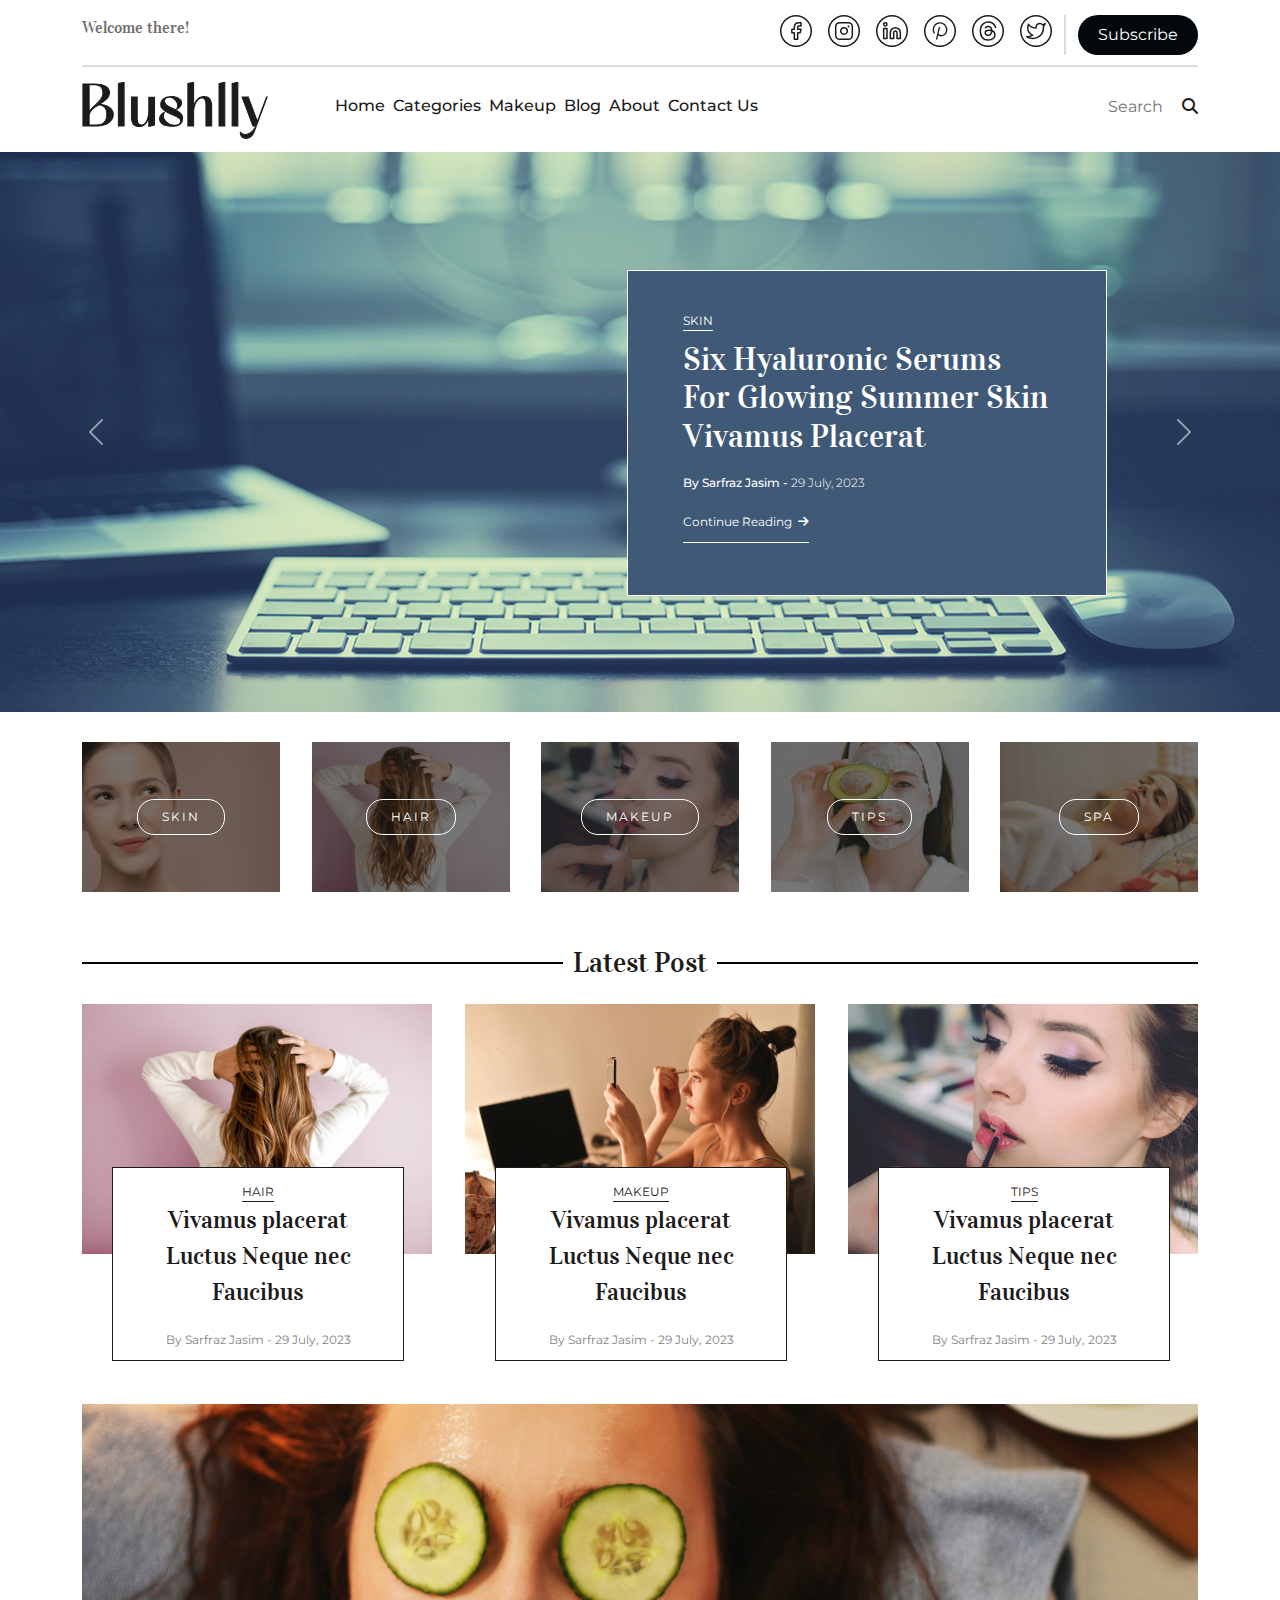
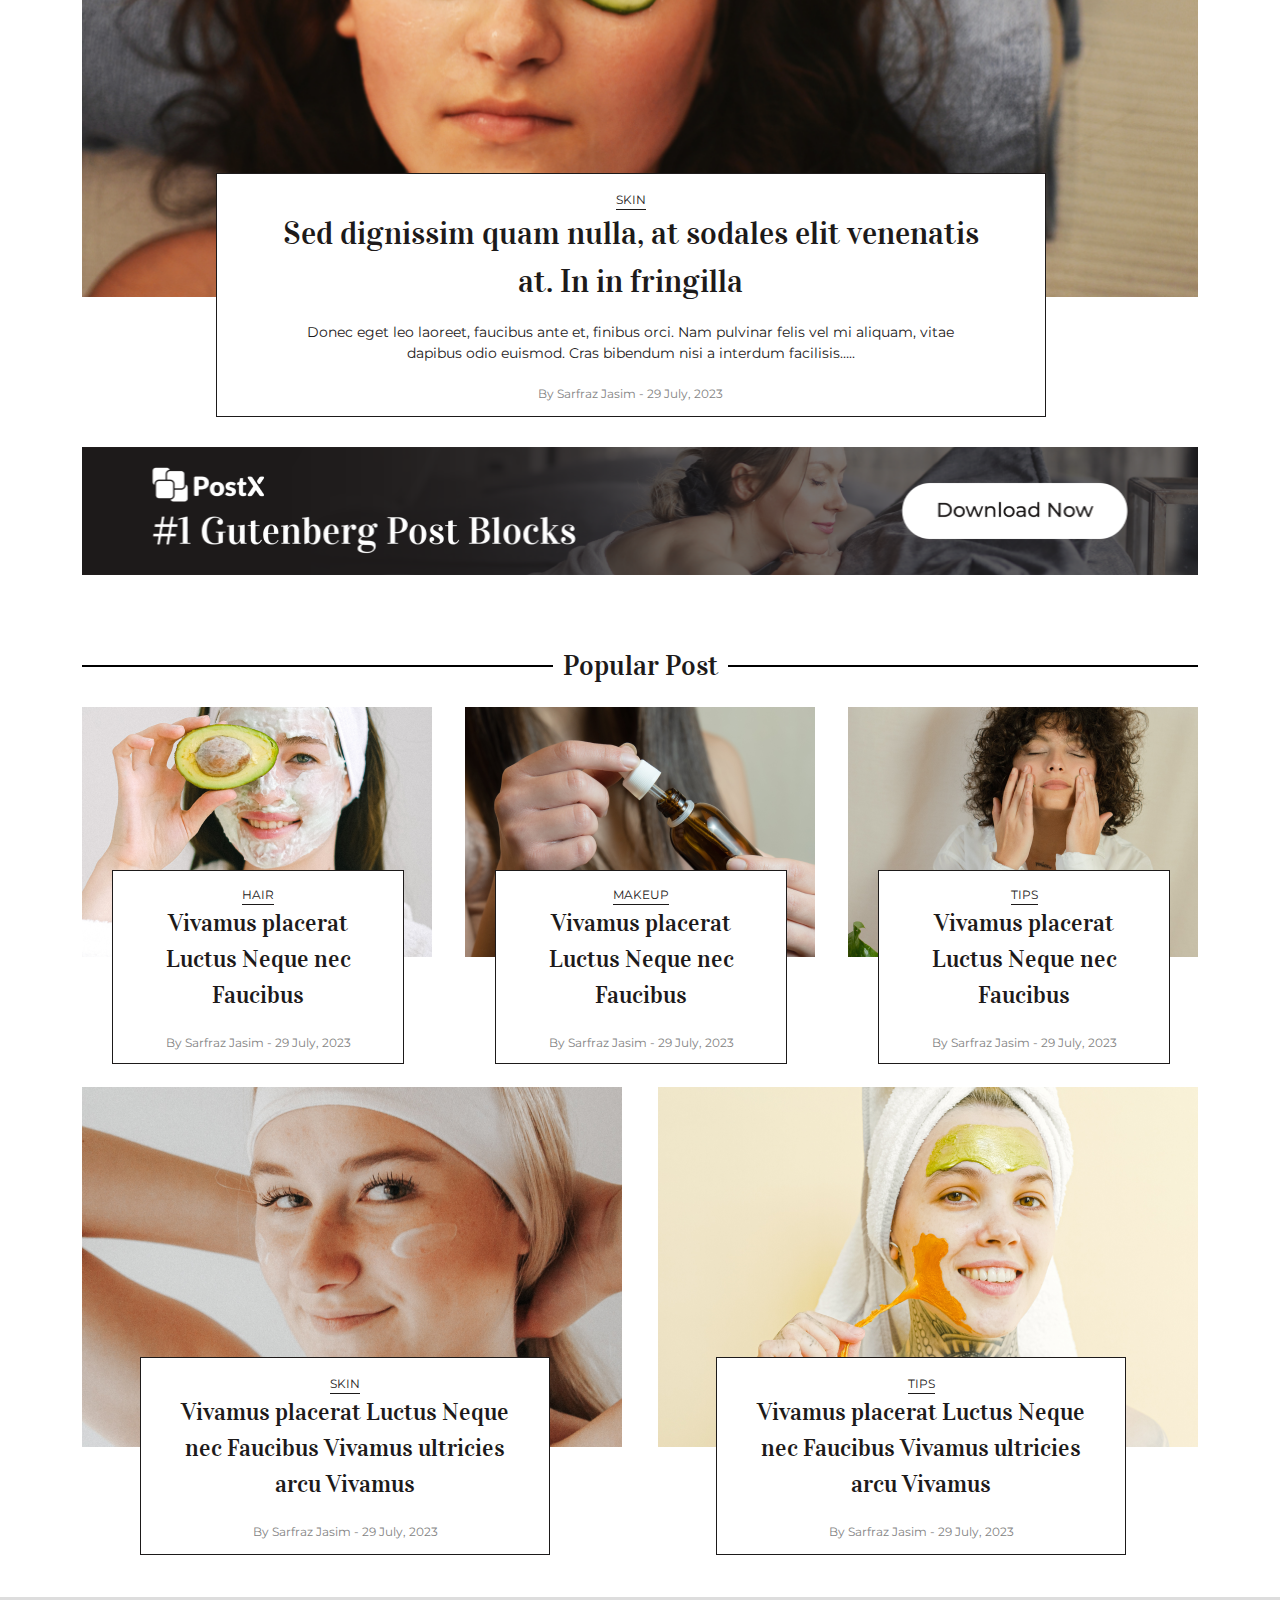
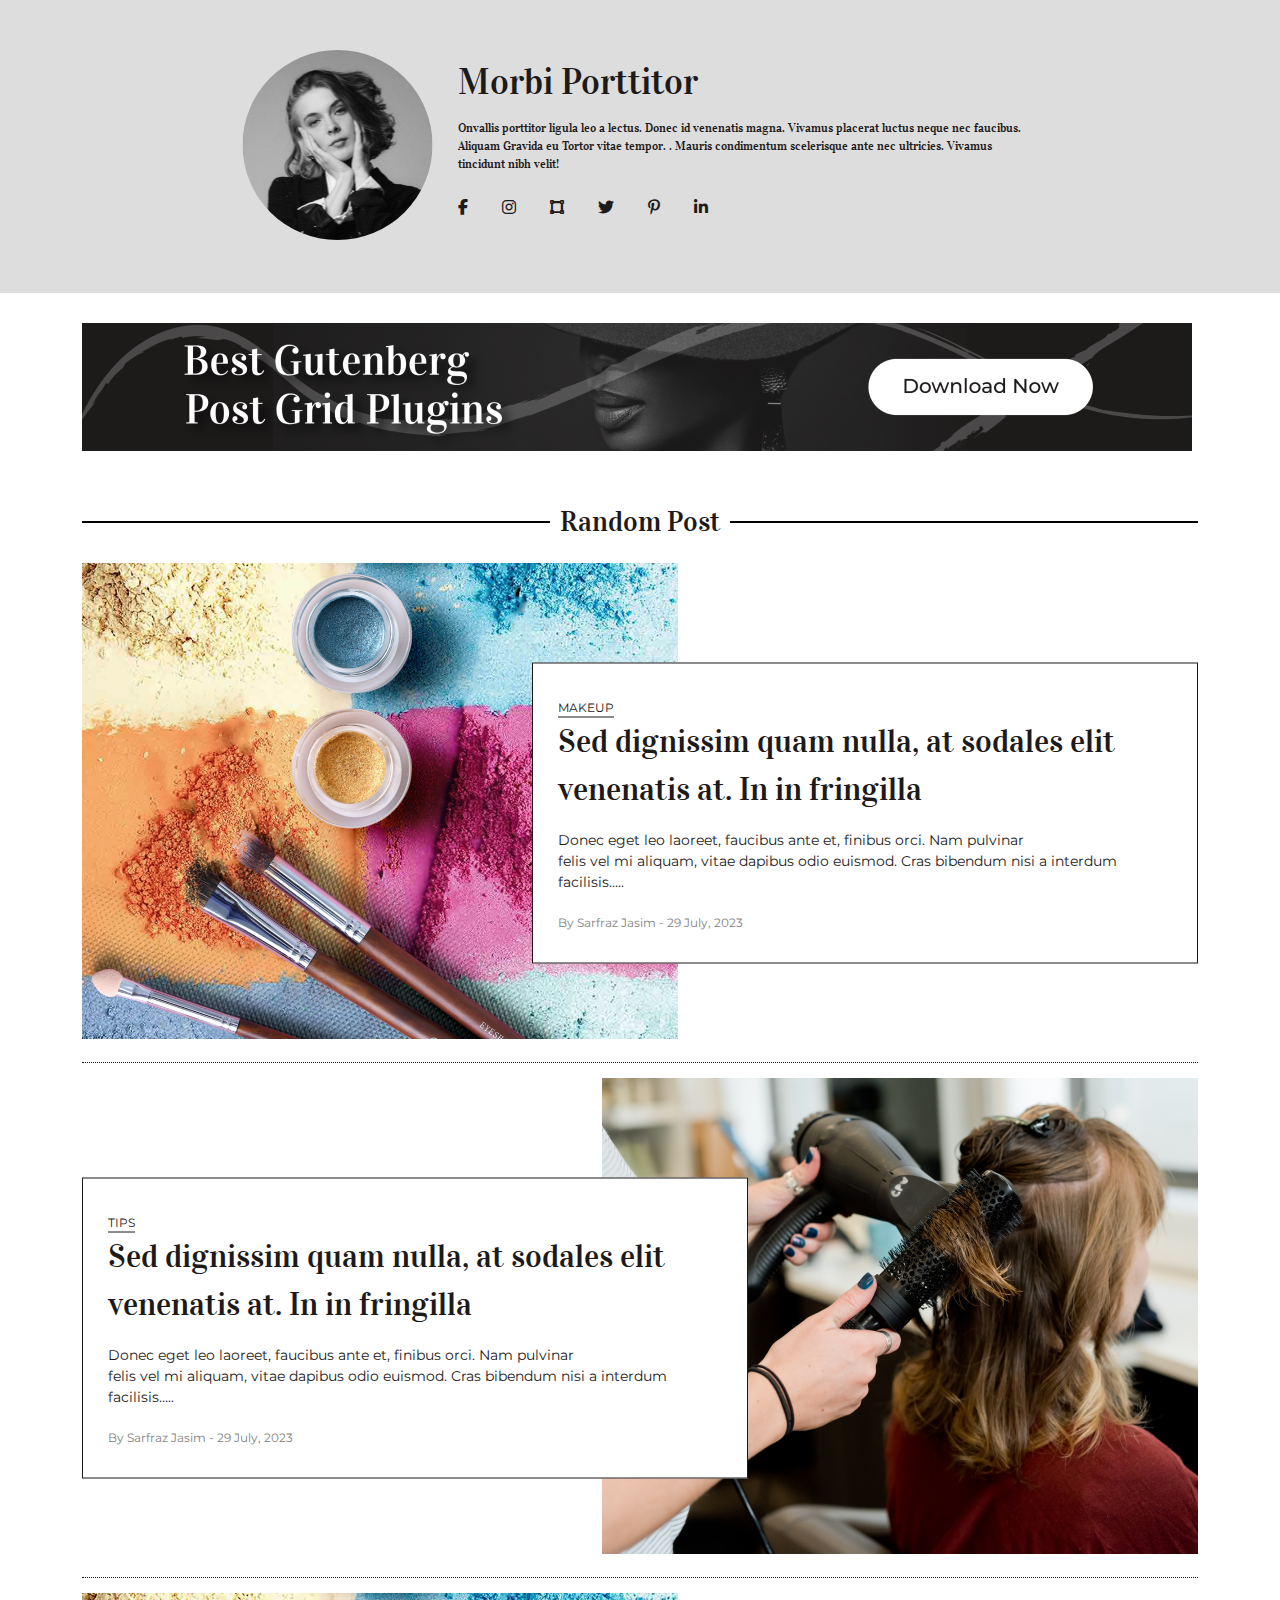
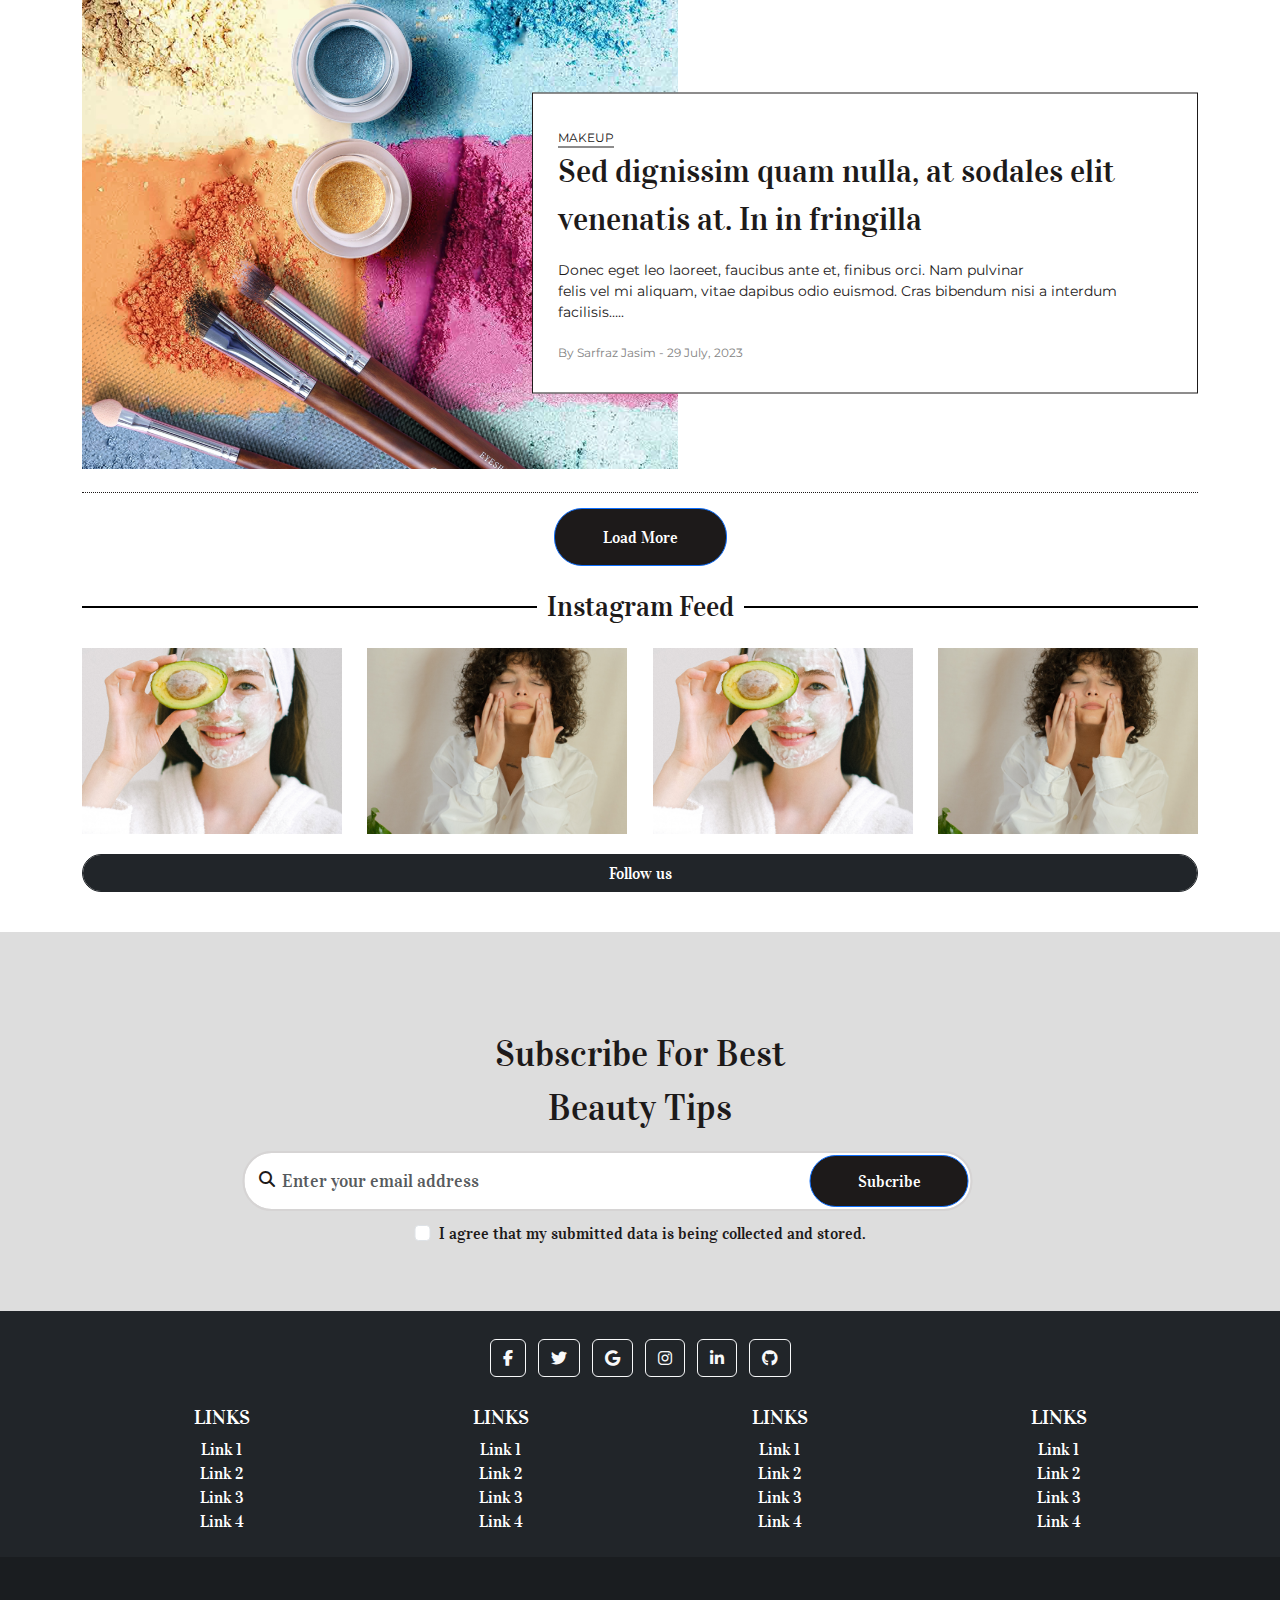
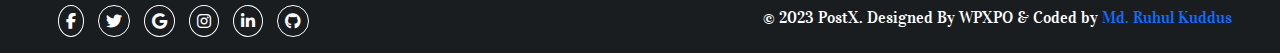
<file: facial-template/index.html>
<!DOCTYPE html>
<html lang="en">

<head>
    <meta charset="UTF-8">
    <meta http-equiv="X-UA-Compatible" content="IE=edge">
    <meta name="viewport" content="width=device-width, initial-scale=1.0">
    <title>Blushlly</title>

    <link href="https://fonts.googleapis.com/css2?family=Montserrat:wght@100;300;500&family=Vidaloka&display=swap"
        rel="stylesheet">
    <link rel="stylesheet" href="https://cdnjs.cloudflare.com/ajax/libs/font-awesome/6.4.2/css/all.min.css"
        crossorigin="anonymous" referrerpolicy="no-referrer" />
    <!-- <link rel="stylesheet" href="css/bootstrap.css"> -->
    <link href="https://cdn.jsdelivr.net/npm/bootstrap@5.3.2/dist/css/bootstrap.min.css" rel="stylesheet"
        crossorigin="anonymous">
    <link rel="stylesheet" href="css/style.css">
    <link rel="stylesheet" href="css/st.css">
</head>

<body>
    <header>
        <div class="subheader">
            <div class="container">
                <div class="row">
                    <div class="col-6">
                        <div class="subheader-left">
                            <p>Welcome there!</p>
                        </div>
                    </div>
                    <div class="col-6">
                        <div class="subheader-right">
                            <div class="social">
                                <img src="image/header/Facebook.svg" alt="">
                                <img src="image/header/Instagram (1).svg" alt="">
                                <img src="image/header/Linkedin.svg" alt="">
                                <img src="image/header/Pinterest.svg" alt="">
                                <img src="image/header/Threads.svg" alt="">
                                <img src="image/header/Twitter.svg" alt="">
                            </div>
                            <div class="bar"></div>
                            <a href="" class="button-21" role="button">Subscribe</a>
                        </div>
                    </div>
                    <div class="col-12">
                        <div class="line"></div>
                    </div>
                </div>
            </div>
        </div>

        <nav>
            <div class="container">
                <div class="navbar-content">
                    <a href="" class="logo"><img src="image/Blushlly.svg" alt=""></a>
                    <ul>
                        <li>Home</li>
                        <li>Categories</li>
                        <li>Makeup</li>
                        <li>Blog</li>
                        <li>About</li>
                        <li>Contact Us</li>
                    </ul>
                    <div class="search-box">
                        <input type="search" placeholder="Search" />
                        <span class=" border-0">
                            <i class="fas fa-search"></i>
                        </span>
                    </div>

                </div>
            </div>
        </nav>
    </header>

    <section class="slider">
        <div class="row">
            <div class="col-12">
                <div id="carouselExampleControlsNoTouching" class="carousel slide" data-bs-touch="false"
                    data-bs-interval="false">
                    <div class="carousel-inner">
                        <div class="carousel-item active">
                            <img src="image/slider/slider-1.jpg" class="d-block w-100" alt="...">
                            <div class="slider-caption slider-cap">
                                <span class="skin">skin</span>
                                <h1>Six Hyaluronic Serums For Glowing Summer Skin Vivamus Placerat</h1>
                                <p>By Sarfraz Jasim - <span>29 July, 2023</span></p>
                                <a href="">Continue Reading &nbsp;<i class="fa-solid fa-arrow-right"></i></a>
                            </div>
                        </div>
                        <div class="carousel-item">
                            <img src="image/slider/Image.jpg" class="d-block w-100" alt="...">
                            <div class="slider-caption">
                                <span class="skin">skin</span>
                                <h1>Six Hyaluronic Serums For Glowing Summer Skin Vivamus Placerat</h1>
                                <p>By Sarfraz Jasim - <span>29 July, 2023</span></p>
                                <a href="">Continue Reading &nbsp;<i class="fa-solid fa-arrow-right"></i></a>
                            </div>
                        </div>
                    </div>
                    <button class="carousel-control-prev" type="button"
                        data-bs-target="#carouselExampleControlsNoTouching" data-bs-slide="prev">
                        <span class="carousel-control-prev-icon" aria-hidden="true"></span>
                        <span class="visually-hidden">Previous</span>
                    </button>
                    <button class="carousel-control-next" type="button"
                        data-bs-target="#carouselExampleControlsNoTouching" data-bs-slide="next">
                        <span class="carousel-control-next-icon" aria-hidden="true"></span>
                        <span class="visually-hidden">Next</span>
                    </button>
                </div>
            </div>
        </div>
    </section>

    <section class="categories">
        <div class="container">
            <div class="row">
                <div class="col-12">
                    <div class="categories-wrapper">
                        <div class="categories-image">
                            <img src="image/categories/Image.png" alt="">
                            <div class="overlay">
                                <a href="#" class="like-button">SKIN</a>
                            </div>
                        </div>
                        <div class="categories-image">
                            <img src="image/categories/Image (5).png" alt="">
                            <div class="overlay">
                                <a href="#" class="like-button">HAIR</a>
                            </div>
                        </div>
                        <div class="categories-image">
                            <img src="image/categories/Image (4).png" alt="">
                            <div class="overlay">
                                <a href="#" class="like-button">MAKEUP</a>
                            </div>
                        </div>
                        <div class="categories-image">
                            <img src="image/categories/Image (3).png" alt="">
                            <div class="overlay">
                                <a href="#" class="like-button">TIPS</a>
                            </div>
                        </div>
                        <div class="categories-image">
                            <img src="image/categories/Image (1).png" alt="">
                            <div class="overlay">
                                <a href="#" class="like-button">SPA</a>
                            </div>
                        </div>
                    </div>
                </div>
            </div>
        </div>
    </section>

    <section class="latestPost">
        <div class="container">
            <div class="row">
                <div class="col-12">
                    <div class="top-line">
                        <span class="line"></span>
                        <span class="text">Latest Post</span>
                        <span class="line"></span>
                    </div>
                    <div class="wrapper-top">
                        <div class="top-image">
                            <img src="image/latestpost/Image.png" alt="">
                            <div class="overlay">
                                <span class="top">HAIR</span>
                                <p>Vivamus placerat Luctus Neque nec Faucibus</p>
                                <span class="bottom">By Sarfraz Jasim - 29 July, 2023</span>
                            </div>
                        </div>
                        <div class="top-image">
                            <img src="image/latestpost/Image (2).png" alt="">
                            <div class="overlay">
                                <span class="top">MAKEUP</span>
                                <p>Vivamus placerat Luctus Neque nec Faucibus</p>
                                <span class="bottom">By Sarfraz Jasim - 29 July, 2023</span>
                            </div>
                        </div>
                        <div class="top-image">
                            <img src="image/latestpost/Image (1).png" alt="">
                            <div class="overlay">
                                <span class="top">TIPS</span>
                                <p>Vivamus placerat Luctus Neque nec Faucibus</p>
                                <span class="bottom">By Sarfraz Jasim - 29 July, 2023</span>
                            </div>
                        </div>
                    </div>
                    <div class="wrapper-bottom">
                        <img src="image/latestpost/banner.png" alt="">
                        <div class="overlay">
                            <span class="top">SKIN</span>
                            <p>Sed dignissim quam nulla, at sodales elit venenatis at. In in fringilla</p>
                            <p class="paragrap">Donec eget leo laoreet, faucibus ante et, finibus orci. Nam pulvinar
                                felis vel mi aliquam, vitae dapibus odio euismod. Cras bibendum nisi a interdum
                                facilisis…..</p>
                            <span class="bottom">By Sarfraz Jasim - 29 July, 2023</span>
                        </div>
                    </div>
                </div>
            </div>
        </div>
    </section>

    <section class="ad">
        <div class="container">
            <div class="row">
                <div class="col-12">
                    <img src="image/Ad 1.png" alt="">
                </div>
            </div>
        </div>
    </section>

    <section class="popularPost">
        <div class="container">
            <div class="row">
                <div class="col-12">
                    <div class="top-line">
                        <span class="line"></span>
                        <span class="text">Popular Post</span>
                        <span class="line"></span>
                    </div>
                    <div class="wrapper-top">
                        <div class="top-image">
                            <img src="image/popularPost/Mask group.png" alt="">
                            <div class="overlay">
                                <span class="top">HAIR</span>
                                <p>Vivamus placerat Luctus Neque nec Faucibus</p>
                                <span class="bottom">By Sarfraz Jasim - 29 July, 2023</span>
                            </div>
                        </div>
                        <div class="top-image">
                            <img src="image/popularPost/Image.png" alt="">
                            <div class="overlay">
                                <span class="top">MAKEUP</span>
                                <p>Vivamus placerat Luctus Neque nec Faucibus</p>
                                <span class="bottom">By Sarfraz Jasim - 29 July, 2023</span>
                            </div>
                        </div>
                        <div class="top-image">
                            <img src="image/popularPost/Mask group (1).png" alt="">
                            <div class="overlay">
                                <span class="top">TIPS</span>
                                <p>Vivamus placerat Luctus Neque nec Faucibus</p>
                                <span class="bottom">By Sarfraz Jasim - 29 July, 2023</span>
                            </div>
                        </div>
                    </div>
                    <div class="wrapper-bottom">
                        <div class="bottom-image">
                            <img src="image/popularPost/btom1.png" alt="">
                            <div class="overlay">
                                <span class="top">SKIN</span>
                                <p>Vivamus placerat Luctus Neque nec Faucibus Vivamus ultricies arcu Vivamus</p>
                                <span class="bottom">By Sarfraz Jasim - 29 July, 2023</span>
                            </div>
                        </div>
                        <div class="bottom-image">
                            <img src="image/popularPost/btom2.png" alt="">
                            <div class="overlay">
                                <span class="top">TIPS</span>
                                <p>Vivamus placerat Luctus Neque nec Faucibus Vivamus ultricies arcu Vivamus</p>
                                <span class="bottom">By Sarfraz Jasim - 29 July, 2023</span>
                            </div>
                        </div>
                    </div>
                </div>
            </div>
        </div>
    </section>

    <section class="testimonial">
        <div class="row">
            <div class="col-12">
                <div class="content">
                    <div class="content-img">
                        <img src="image/testimonial.png" alt="">
                    </div>
                    <div class="content-text">
                        <span class="name">Morbi Porttitor</span>
                        <p>Onvallis porttitor ligula leo a lectus. Donec id venenatis magna. Vivamus placerat luctus
                            neque nec faucibus. Aliquam Gravida eu Tortor vitae tempor. . Mauris condimentum scelerisque
                            ante nec ultricies. Vivamus tincidunt nibh velit!</p>
                        <span class="social">
                            <i class="fa-brands fa-facebook-f"></i>
                            <i class="fa-brands fa-instagram"></i>
                            <i class="fa-solid fa-vector-square"></i>
                            <i class="fa-brands fa-twitter"></i>
                            <i class="fa-brands fa-pinterest-p"></i>
                            <i class="fa-brands fa-linkedin-in"></i>
                        </span>
                    </div>
                </div>
            </div>
        </div>
    </section>

    <section class="ad2">
        <div class="container">
            <div class="row">
                <div class="col-12">
                    <img src="image/Ad 2.png" alt="">
                </div>
            </div>
        </div>
    </section>

    <section class="randomPost">
        <div class="container">
            <div class="row">
                <div class="col-12">
                    <div class="top-line">
                        <span class="line"></span>
                        <span class="text">Random Post</span>
                        <span class="line"></span>
                    </div>
                    <div class="randomPost-wrapper">
                        <div class="left-img-content">
                            <div class="content-img">
                                <img src="image/randPost/Mask group.png" alt="">
                            </div>
                            <div class="overlay">
                                <span class="top">MAKEUP</span>
                                <p>Sed dignissim quam nulla, at sodales elit venenatis at. In in fringilla</p>
                                <p class="paragrap">Donec eget leo laoreet, faucibus ante et, finibus orci. Nam pulvinar
                                    <br>
                                    felis vel mi aliquam, vitae dapibus odio euismod. Cras bibendum nisi a interdum
                                    facilisis…..
                                </p>
                                <span class="bottom">By Sarfraz Jasim - 29 July, 2023</span>
                            </div>
                        </div>
                        <div class="right-img-content left-img-content">
                            <div class="content-img">
                                <img src="image/randPost/Mask group-1.png" alt="">
                            </div>
                            <div class="overlay">
                                <span class="top">TIPS</span>
                                <p>Sed dignissim quam nulla, at sodales elit venenatis at. In in fringilla</p>
                                <p class="paragrap">Donec eget leo laoreet, faucibus ante et, finibus orci. Nam pulvinar
                                    <br>
                                    felis vel mi aliquam, vitae dapibus odio euismod. Cras bibendum nisi a interdum
                                    facilisis…..
                                </p>
                                <span class="bottom">By Sarfraz Jasim - 29 July, 2023</span>
                            </div>
                        </div>
                        <div class="left-img-content">
                            <div class="content-img">
                                <img src="image/randPost/Mask group.png" alt="">
                            </div>
                            <div class="overlay">
                                <span class="top">MAKEUP</span>
                                <p>Sed dignissim quam nulla, at sodales elit venenatis at. In in fringilla</p>
                                <p class="paragrap">Donec eget leo laoreet, faucibus ante et, finibus orci. Nam pulvinar
                                    <br>
                                    felis vel mi aliquam, vitae dapibus odio euismod. Cras bibendum nisi a interdum
                                    facilisis…..
                                </p>
                                <span class="bottom">By Sarfraz Jasim - 29 July, 2023</span>
                            </div>
                        </div>
                        <div class="fotter-btn">
                            <button class="btn btn-primary">Load More</button>
                        </div>

                    </div>
                </div>
            </div>
        </div>
    </section>

    <section class="instagram">
        <div class="container">
            <div class="row">
                <div class="col-12">
                    <div class="top-line">
                        <span class="line"></span>
                        <span class="text">Instagram Feed</span>
                        <span class="line"></span>
                    </div>
                    <div class="wrapper-top">
                        <div class="top-image">
                            <img src="image/popularPost/Mask group.png" alt="">
                        </div>
                        <div class="top-image">
                            <img src="image/popularPost/Mask group (1).png" alt="">
                        </div>
                        <div class="top-image">
                            <img src="image/popularPost/Mask group.png" alt="">
                        </div>
                        <div class="top-image">
                            <img src="image/popularPost/Mask group (1).png" alt="">
                        </div>

                    </div>
                    <div class="follow-btn">
                        <button type="submit" class="btn btn-dark form-control btn-follow">Follow us</button>
                    </div>
                </div>
            </div>
        </div>
    </section>

    <footer>
        <div class="row">
            <div class="col-12">
                <div class="footer-upper">
                    <div class="footer-upper-content">
                        <p>Subscribe For Best <br>Beauty Tips</p>
                        <div class="search-footer">
                            <i class="fa fa-search"></i>
                            <input type="text" class="form-control" placeholder="Enter your email address">
                            <button class="btn btn-primary">Subcribe</button>
                        </div>
                        <div class="form-check subscribe-aggree">
                            <input class="form-check-input" type="checkbox" value="" id="flexCheckDefault">
                            <label class="form-check-label" for="flexCheckDefault">
                                &nbsp; I agree that my submitted data is being collected and stored.
                            </label>
                        </div>
                    </div>
                </div>
                <div class="footer-lower">
                    <!-- Footer -->
                    <footer class="bg-dark text-center text-white">
                        <!-- Grid container -->
                        <div class="container p-4">
                            <!-- Section: Social media -->
                            <section class="mb-4">
                                <!-- Facebook -->
                                <a class="btn btn-outline-light btn-floating m-1" href="#!" role="button"><i
                                        class="fab fa-facebook-f"></i></a>

                                <!-- Twitter -->
                                <a class="btn btn-outline-light btn-floating m-1" href="#!" role="button"><i
                                        class="fab fa-twitter"></i></a>

                                <!-- Google -->
                                <a class="btn btn-outline-light btn-floating m-1" href="#!" role="button"><i
                                        class="fab fa-google"></i></a>

                                <!-- Instagram -->
                                <a class="btn btn-outline-light btn-floating m-1" href="#!" role="button"><i
                                        class="fab fa-instagram"></i></a>

                                <!-- Linkedin -->
                                <a class="btn btn-outline-light btn-floating m-1" href="#!" role="button"><i
                                        class="fab fa-linkedin-in"></i></a>

                                <!-- Github -->
                                <a class="btn btn-outline-light btn-floating m-1" href="#!" role="button"><i
                                        class="fab fa-github"></i></a>
                            </section>
                            <!-- Section: Social media -->


                            <!-- Section: Links -->
                            <section class="">
                                <!--Grid row-->
                                <div class="row">
                                    <!--Grid column-->
                                    <div class="col-lg-3 col-md-6 mb-4 mb-md-0">
                                        <h5 class="text-uppercase">Links</h5>

                                        <ul class="list-unstyled mb-0">
                                            <li>
                                                <a href="#!" class="text-white">Link 1</a>
                                            </li>
                                            <li>
                                                <a href="#!" class="text-white">Link 2</a>
                                            </li>
                                            <li>
                                                <a href="#!" class="text-white">Link 3</a>
                                            </li>
                                            <li>
                                                <a href="#!" class="text-white">Link 4</a>
                                            </li>
                                        </ul>
                                    </div>
                                    <!--Grid column-->

                                    <!--Grid column-->
                                    <div class="col-lg-3 col-md-6 mb-4 mb-md-0">
                                        <h5 class="text-uppercase">Links</h5>

                                        <ul class="list-unstyled mb-0">
                                            <li>
                                                <a href="#!" class="text-white">Link 1</a>
                                            </li>
                                            <li>
                                                <a href="#!" class="text-white">Link 2</a>
                                            </li>
                                            <li>
                                                <a href="#!" class="text-white">Link 3</a>
                                            </li>
                                            <li>
                                                <a href="#!" class="text-white">Link 4</a>
                                            </li>
                                        </ul>
                                    </div>
                                    <!--Grid column-->

                                    <!--Grid column-->
                                    <div class="col-lg-3 col-md-6 mb-4 mb-md-0">
                                        <h5 class="text-uppercase">Links</h5>

                                        <ul class="list-unstyled mb-0">
                                            <li>
                                                <a href="#!" class="text-white">Link 1</a>
                                            </li>
                                            <li>
                                                <a href="#!" class="text-white">Link 2</a>
                                            </li>
                                            <li>
                                                <a href="#!" class="text-white">Link 3</a>
                                            </li>
                                            <li>
                                                <a href="#!" class="text-white">Link 4</a>
                                            </li>
                                        </ul>
                                    </div>
                                    <!--Grid column-->

                                    <!--Grid column-->
                                    <div class="col-lg-3 col-md-6 mb-4 mb-md-0">
                                        <h5 class="text-uppercase">Links</h5>

                                        <ul class="list-unstyled mb-0">
                                            <li>
                                                <a href="#!" class="text-white">Link 1</a>
                                            </li>
                                            <li>
                                                <a href="#!" class="text-white">Link 2</a>
                                            </li>
                                            <li>
                                                <a href="#!" class="text-white">Link 3</a>
                                            </li>
                                            <li>
                                                <a href="#!" class="text-white">Link 4</a>
                                            </li>
                                        </ul>
                                    </div>
                                    <!--Grid column-->
                                </div>
                                <!--Grid row-->
                            </section>
                            <!-- Section: Links -->
                        </div>
                        <!-- Grid container -->

                        <!-- Copyright -->
                        <div class="Copyright p-5" style="background-color: rgba(0, 0, 0, 0.2);">
                            <div class="left float-start">
                                <!-- Facebook -->
                                <i class="fab fa-facebook-f"></i>

                                <!-- Twitter -->
                                <i class="fab fa-twitter"></i>

                                <!-- Google -->
                                <i class="fab fa-google"></i>

                                <!-- Instagram -->
                                <i class="fab fa-instagram"></i>

                                <!-- Linkedin -->
                                <i class="fab fa-linkedin-in"></i>

                                <!-- Github -->
                                <i class="fab fa-github"></i>
                            </div>

                            <div class="right float-end -3">
                                <p>
                                    © 2023 PostX. Designed By WPXPO & Coded by
                                    <a class="text-primary" href="https://github.com/mdruhulkuddus/wpxpoTask/tree/master/template">Md. Ruhul Kuddus</a>
                                    
                                </p>
                            </div>
                        </div>
                        <!-- Copyright -->
                    </footer>
                    <!-- Footer -->
                </div>
            </div>
        </div>
    </footer>

    <script src="js/bootstrap.bundle.min.js"></script>
</body>

</html>
</file>
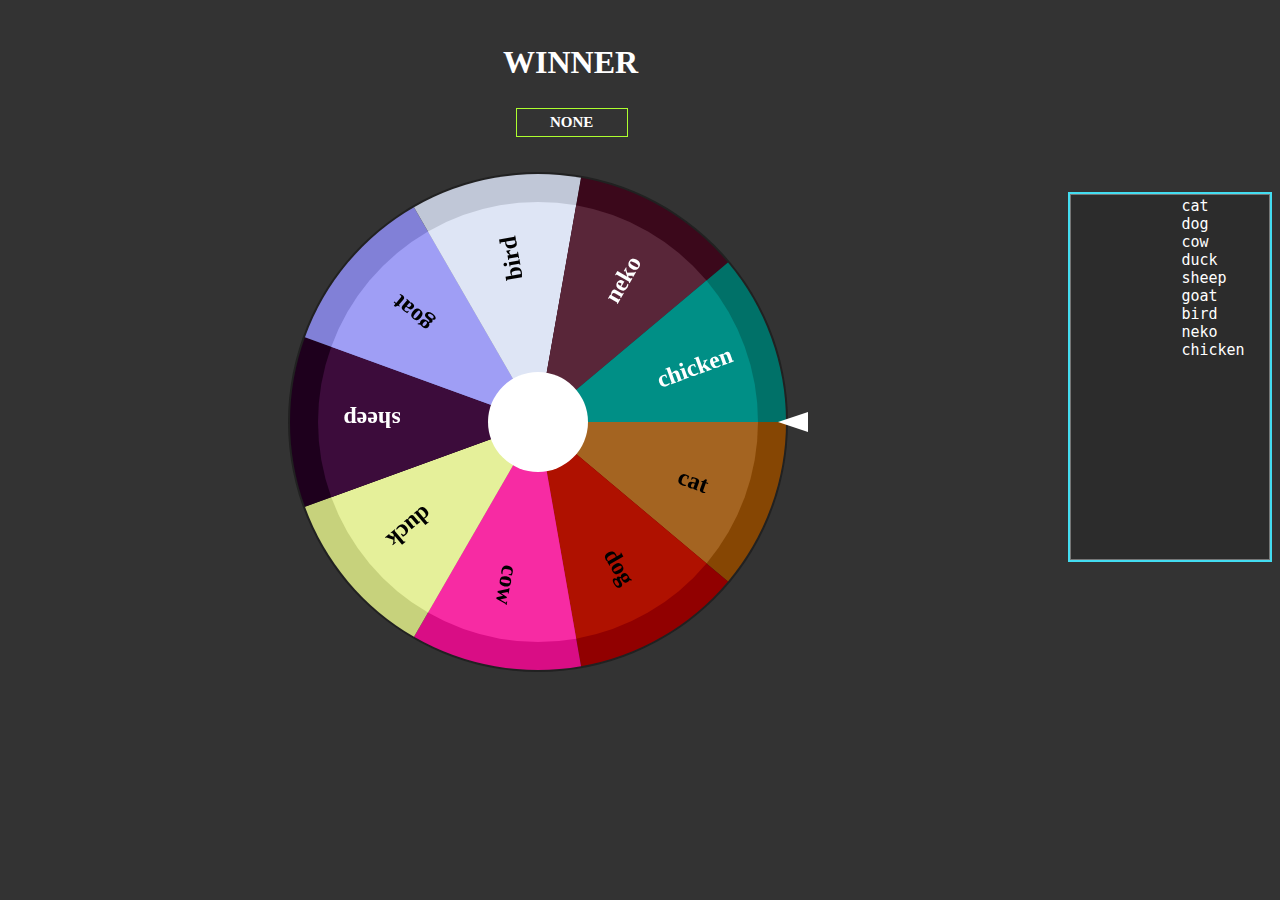
<file: spiner/index.html>
<!DOCTYPE html>
<html>

<head>
    <link rel="stylesheet" type="text/css" href="style.css">
</head>

<body>
    <div class="header">
        <h1>WINNER</h1>
        <p id="winner">NONE</p>
    </div>
    <div class="inputArea" onchange="createWheel()">
        <textarea rows="20" cols="30">
            cat
            dog
            cow
            duck
            sheep
            goat
            bird
            neko
            chicken</textarea>
    </div>
    <div class="wheel">
        <canvas class="" id="canvas" width="500" height="500"></canvas>
        <div class="center-circle" onclick="spin()"> 
            <div class="triangle"></div>
        </div>

    </div>
   


</body>
<script src="script.js"></script>

</html>
</file>
<file: facial-template/css/style.css>
* {
    margin: 0px;
    padding: 0px;
}

body {
    font-family: 'Vidaloka';
    color: #1D1A1A;
    font-size: 16px;
}

a {
    text-decoration: none;
    color: black;
}

.c-mr-0 {
    margin-right: 0px;
}

.mt-100 {
    margin-top: 100px;
}

.p-0-135 {
    padding: 0px 130px;
}



/* subheader */

.subheader {
    display: flex;
    padding: 15px 0px;

}

.subheader-left {}

.subheader-left p {
    color: #6F6F6F;
}

.subheader-right {
    float: right;
    display: flex;
    margin-bottom: 10px;
}

.social img,
.bar {
    margin-right: 12px;
}

.button-21 {
    background-color: #02080c;
    border-radius: 22px;
    color: #FFFFFF;
    cursor: pointer;
    font-family: 'Montserrat';
    padding: 8px 20px;
}

.bar {
    border-left: 2px solid#DDDDDD;
}

.subheader .row .line {

    border-bottom: 2px solid #DDDDDD;
}

/* nav  */

nav {
    .navbar-content {
        display: flex;

    }
}

nav a {
    padding: 0;
    margin: 0;
}

nav .logo {
    /* font-size: 56px;
    font-weight: 400; */
    /* font-family: 'Quinshy'; */
    width: 189px;
    height: 70px;
}

nav ul {
    display: flex;
    margin-left: 24px;
}

nav ul li {
    list-style: none;
    padding: 12px 0px;
    margin-left: 8px;
    font-family: 'Montserrat';
    font-weight: 500;
}

nav .search-box {
    margin-left: auto;
    padding: 12px 0px;
}

nav .search-box input {
    font-size: 16px;
    font-family: 'Montserrat';
    border: none;
    width: 70px;
    height: 20px;
}

nav .search-box span {
    width: 24px;
    height: 24px;
    color: #1D1A1A;
}

/* slider */

.slider {
    width: 100%;
    overflow: hidden;
}

.slider img {
    height: 560px;
}

/* .carousel-caption {
    position: absolute;
    right: 15%;
    bottom: 1.25rem;
    left: 15%;
    padding-top: 1.25rem;
    padding-bottom: 1.25rem;
    color: #fff;
    text-align: center;
} */

.slider-caption {
    position: absolute;
    right: 15%;
    left: 49%;
    bottom: 7.25rem;
    width: 480px;
    height: 326px;
    border: 1px solid #FFFFFF;
    text-align: left;
    padding: 36px 55px;
}

.slider-caption .skin {
    font-size: 12px;
    color: #FFFFFF;
    font-weight: 400;
    text-transform: uppercase;
    font-family: 'Montserrat';
    border-bottom: 1px solid #FFFFFF;
    padding: 2px 0px;
}

.slider-cap {
    background-color: #405976;
}

.slider-caption h1 {
    padding: 10px 0px;
    font-family: 'Vidaloka';
    font-size: 32px;
    font-weight: 400px;
    color: #FFFFFF;
}

.slider-caption p {
    font-size: 12px;
    font-family: 'Montserrat';
    font-weight: 500;
    color: #FFFFFF;
}

.slider-caption p span {
    font-weight: 300;
}

.slider-caption a {
    font-size: 12px;
    font-weight: 400;
    font-family: 'Montserrat';
    color: #FFFFFF;
    padding: 13px 0px;
    border-bottom: 1px solid #FFFFFF;
}


/* categories */
.categories {
    margin: 30px 0px;
}

.categories-wrapper {
    /* background-color: #DDDDDD; */
    display: flex;
    justify-content: space-between;
}

.categories-image img {
    height: auto;
    width: 100%;

}

/* FOR OVERLAY ON IMAGE */
.categories-wrapper {
    /* Set a fixed width for the wrapper */
    position: relative;
}

.categories-image {
    position: relative;
    overflow: hidden;
    /* Hide overflowing content */
}

.categories-image img {

    /* filter: blur(1px);  */
    /* Apply a blur effect to the image */
}

.categories-image .overlay {
    position: absolute;
    top: 0;
    left: 0;
    width: 100%;
    height: 100%;
    display: flex;
    align-items: center;
    justify-content: center;
    background-color: #1D1A1A99;
    /* Semi-transparent black overlay */
}

.categories-image .like-button {
    color: #FFFFFF;
    text-decoration: none;
    padding: 8px 24px;
    border-radius: 17px;
    border: 1px solid #FFFFFF;
    font-size: 12px;
    font-family: 'Montserrat';
    letter-spacing: 2px;
    font-weight: 400;
    text-align: center;
}


/* latest post */

.latestPost {}

.latestPost .top-line {
    display: flex;
    align-items: center;
    margin: 20px 0;
}

.latestPost .line {
    flex: 1;
    border-bottom: 2px solid #000;
}

.latestPost .text {
    margin: 0 10px;
    /* Adjust the margin as needed */
    font-weight: bold;
    /* You can apply other styles to the text as well */
    font-size: 28px;
    font-weight: 400;
}

.latestPost .wrapper-top {
    display: flex;
    justify-content: space-between;
    position: relative;
}

.latestPost .wrapper-top .top-image {
    position: relative;
    /* overflow: hidden; */
}

.latestPost .wrapper-top .top-image .overlay {
    position: absolute;
    width: 292px;
    height: auto;
    border: 1px solid #1D1A1A;
    text-align: center;
    top: 65%;
    right: 8%;
    justify-content: center;
    align-items: center;
    background-color: #FFFFFF;
    padding: 10px 20px;
}

.latestPost .wrapper-top .top-image .overlay .top {
    font-family: 'Montserrat';
    font-size: 12px;
    border-bottom: 1px solid #1D1A1A;
    padding: 2px 0px;
}

.latestPost .wrapper-top .top-image .overlay p {
    font-size: 24px;
    font-weight: 400;
}

.latestPost .wrapper-top .top-image .overlay .bottom {
    font-size: 12px;
    font-family: 'Montserrat';
    color: #838383;
}

.latestPost .wrapper-bottom {
    margin-top: 150px;
    position: relative;
}

.latestPost .wrapper-bottom img {
    width: 100%;
    position: relative;
}

.latestPost .wrapper-bottom .overlay {
    position: absolute;
    width: 830px;
    height: auto;
    border: 1px solid #1D1A1A;
    text-align: center;
    top: 75%;
    left: 12%;
    background-color: #FFFFFF;
    padding: 12px 66px;
}

.latestPost .wrapper-bottom .overlay .top {
    font-family: 'Montserrat';
    font-size: 12px;
    border-bottom: 1px solid #1D1A1A;
    padding: 2px 0px;
}

.latestPost .wrapper-bottom .overlay p {
    font-size: 32px;
    font-weight: 400;
}

.latestPost .wrapper-bottom .overlay .paragrap {
    font-size: 14px;
    font-family: 'Montserrat';
}

.latestPost .wrapper-bottom .overlay .bottom {
    font-size: 12px;
    font-family: 'Montserrat';
    color: #838383;
}

/* ad */
.ad {
    margin-top: 150px;
    margin-bottom: 50px;
}

.ad img {
    width: 100%;
}

/* popular post  */

.popularPost .top-line {
    display: flex;
    align-items: center;
    margin: 20px 0;
}

.popularPost .line {
    flex: 1;
    border-bottom: 2px solid #000;
}

.popularPost .text {
    margin: 0 10px;
    /* Adjust the margin as needed */
    font-weight: bold;
    /* You can apply other styles to the text as well */
    font-size: 28px;
    font-weight: 400;
}

.popularPost .wrapper-top {
    display: flex;
    justify-content: space-between;
    position: relative;
}

.popularPost .wrapper-top .top-image {
    position: relative;
    /* overflow: hidden; */
}

.popularPost .wrapper-top .top-image .overlay {
    position: absolute;
    width: 292px;
    height: auto;
    border: 1px solid #1D1A1A;
    text-align: center;
    top: 65%;
    right: 8%;
    justify-content: center;
    align-items: center;
    background-color: #FFFFFF;
    padding: 10px 20px;
}

.popularPost .wrapper-top .top-image .overlay .top {
    font-family: 'Montserrat';
    font-size: 12px;
    border-bottom: 1px solid #1D1A1A;
    padding: 2px 0px;
}

.popularPost .wrapper-top .top-image .overlay p {
    font-size: 24px;
    font-weight: 400;
}

.popularPost .wrapper-top .top-image .overlay .bottom {
    font-size: 12px;
    font-family: 'Montserrat';
    color: #838383;
}

.wrapper-bottom .bottom-image {
    margin: 130px 0;
}

.popularPost .wrapper-bottom {
    display: flex;
    justify-content: space-between;
    position: relative;
}

.popularPost .wrapper-bottom .bottom-image {
    position: relative;
}

.wrapper-bottom .bottom-image img {
    width: 540px;
}

.popularPost .wrapper-bottom .overlay {
    position: absolute;
    width: 410px;
    height: auto;
    border: 1px solid #1D1A1A;
    text-align: center;
    top: 75%;
    left: 58px;
    background-color: #FFFFFF;
    padding: 12px 30px;
}

.popularPost .wrapper-bottom .overlay .top {
    font-family: 'Montserrat';
    font-size: 12px;
    border-bottom: 1px solid #1D1A1A;
    padding: 2px 0px;
}

.popularPost .wrapper-bottom .overlay p {
    font-size: 24px;
    font-weight: 400;
}

.popularPost .wrapper-bottom .overlay .bottom {
    font-size: 12px;
    font-family: 'Montserrat';
    color: #838383;
}

/* testimonial */

.testimonial {
    width: 100%;
    height: 296px;
    background-color: #DDDDDD;
    margin-top: 20px;
    overflow: hidden;
    position: relative;
}

.testimonial .content {
    width: 795px;
    height: 190px;
    position: absolute;
    /* content make center up-down-left-right*/
    display: flex;
    top: 50%;
    left: 50%;
    transform: translate(-50%, -50%);
}

.testimonial .content .content-img {}

.testimonial .content .content-img img {
    width: 190px;
    height: 100%;
    border-radius: 50%;

}

.testimonial .content .content-text {
    margin-left: 25px;
    margin-top: 5px;

    .name {
        font-size: 36px;
        font-weight: 400;
    }

    & p {
        margin-top: 10px;
        font-size: 12px;
        font-weight: 500;
    }

    .social i {
        margin-top: 10px;
        margin-right: 30px;
    }
}

.ad2 {
    margin: 30px 0;
}

/* instagram */

.instagram .top-line {
    display: flex;
    align-items: center;
    margin: 20px 0;
}

.instagram .line {
    flex: 1;
    border-bottom: 2px solid #000;
}

.instagram .text {
    margin: 0 10px;
    font-weight: bold;
    font-size: 28px;
    font-weight: 400;
}

.instagram .wrapper-top {
    display: flex;
    justify-content: space-between;
    position: relative;
}

.instagram .wrapper-top .top-image {
    position: relative;
}

.instagram .wrapper-top .top-image img {
    width: 260px;
}

.instagram .follow-btn {
    margin: 20px 0;
}

.instagram .btn-follow {
    border-radius: 26px;
}

/* random post  */

.randomPost .top-line {
    display: flex;
    align-items: center;
    margin: 20px 0;
}

.randomPost .line {
    flex: 1;
    border-bottom: 2px solid #000;
}

.randomPost .text {
    margin: 0 10px;
    font-weight: bold;
    font-size: 28px;
    font-weight: 400;
}


.randomPost-wrapper .left-img-content .overlay {
    
}



/* footer  */

footer {
    overflow: hidden;
}

.footer-upper {
    width: 100%;
    height: 379px;
    background-color: #DDDDDD;
    margin-top: 20px;
    overflow: hidden;
    position: relative;
}

.footer-upper .footer-upper-content {
    width: 795px;
    height: 190px;
    position: absolute;
    /* content make center up-down-left-right*/
    top: 50%;
    left: 50%;
    transform: translate(-50%, -50%);
}

.footer-upper .footer-upper-content p{
    text-align: center;
    font-size: 36px;
}
.footer-upper .footer-upper-content span {
    font-size: 16px;
}
.subscribe-aggree {
    justify-content: center;
    margin-top: 10px;
    font-size: 16px;
    display: flex;
}
.search-footer {
    position: relative;
    width: 730px;
}

.search-footer input {
    height: 60px;
    text-indent: 25px;
    border: 2px solid #d6d4d4;
    font-size: 18px;
    border-radius: 29px;
}

.search-footer input:focus {
    box-shadow: none;
    border: 2px solid #1D1A1A;
}

.search-footer .fa-search {
    position: absolute;
    top: 20px;
    left: 16px;

}

.search-footer button {
    position: absolute;
    top: 4px;
    right: 4px;
    background: #1D1A1A;
    border-radius: 29px;
    padding: 13px 47px;
}      

/* footer lower  */

.Copyright .left i{
    border: 1px solid #FFFFFF;
    padding: 7px;
    border-radius: 50%;
    margin-left: 10px;
}

.Copyright .left, .right {
    
}
</file>
<file: facial-template/css/st.css>
.randomPost-wrapper .left-img-content {
    height: 500px;
    position: relative;
    margin: 15px 0;
    border-bottom: 1px dotted #1D1A1A;
}

.randomPost-wrapper .left-img-content .content-img{
    position: relative;
}

.randomPost-wrapper .left-img-content .overlay {
    position: absolute;
    width: 666px;
    height: auto;
    border: 1px solid #1D1A1A;
    text-align: center;
    top: 50%;
    right: 0;
    transform: translate(0%, -50%);
    padding: 30px 25px;
    background-color: #FFFFFF;
    text-align: left;
}

.left-img-content .overlay .top {
    font-family: 'Montserrat';
    font-size: 12px;
    border-bottom: 1px solid #1D1A1A;
    padding: 2px 0px;
}
.left-img-content .overlay p {
    font-size: 32px;
    font-weight: 400;
}
.left-img-content .overlay .paragrap {
    font-size: 14px;
    font-family: 'Montserrat';
}
.left-img-content .overlay .bottom {
    font-size: 12px;
    font-family: 'Montserrat';
    color: #838383;
}

/* right  */

.right-img-content .content-img {
    float: right; 
}

.right-img-content .overlay {
    top: 50%;
    left: 0;
    transform: translate(0%, -50%);
}

.randomPost-wrapper .fotter-btn{
    display: flex;
    justify-content: center;
}
.randomPost-wrapper button {
    background-color: #1D1A1A;
    color: #FFFFFF;
    padding: 16px 48px;
    border-radius: 28px;
    font-size: 16px;
    text-align: center;
}
</file>
<file: spiner/style.css>
body{
    background-color: #333;
}

.header{
    padding: 10px;
    color: #fff;
    margin: 0 auto;
    margin-bottom: 10px;
    
}
.header h1, p{
    width: 100px;
    margin-left: 40%;
    display: flex;
    justify-content: center;
    position: relative;
    padding: 5px;
}
p{
    font-weight: bold;
    font-size: 15px;
    border: 1px solid greenyellow;
    text-transform: uppercase;
}

.wheel{
    display: flex;
    justify-content: center;
    position: relative;
}
.center-circle{
    width: 100px;
    height: 100px;
    border-radius: 60px;
    background-color: #fff;
    position: absolute;
    top: 50%;
    transform: translateY(-50%);
}
.triangle{
    width: 0; 
    height: 0; 
    border-top: 10px solid transparent;
    border-bottom: 10px solid transparent; 
    border-right: 30px solid white; 
    position: absolute;
    top: 50%;
    right: -220%;
    transform: translateY(-50%);
}
textarea{
    background-color: rgba(20, 20, 20, 0.2);
    caret-color: #fff;
    resize: none;
    color: #fff;
    font-size: 15px;
}
.inputArea{
    border: 2px solid rgb(67, 221, 241);
    width: 200px;
    display: flex;
    float: right;
    margin-top: 20px;

}
</file>
